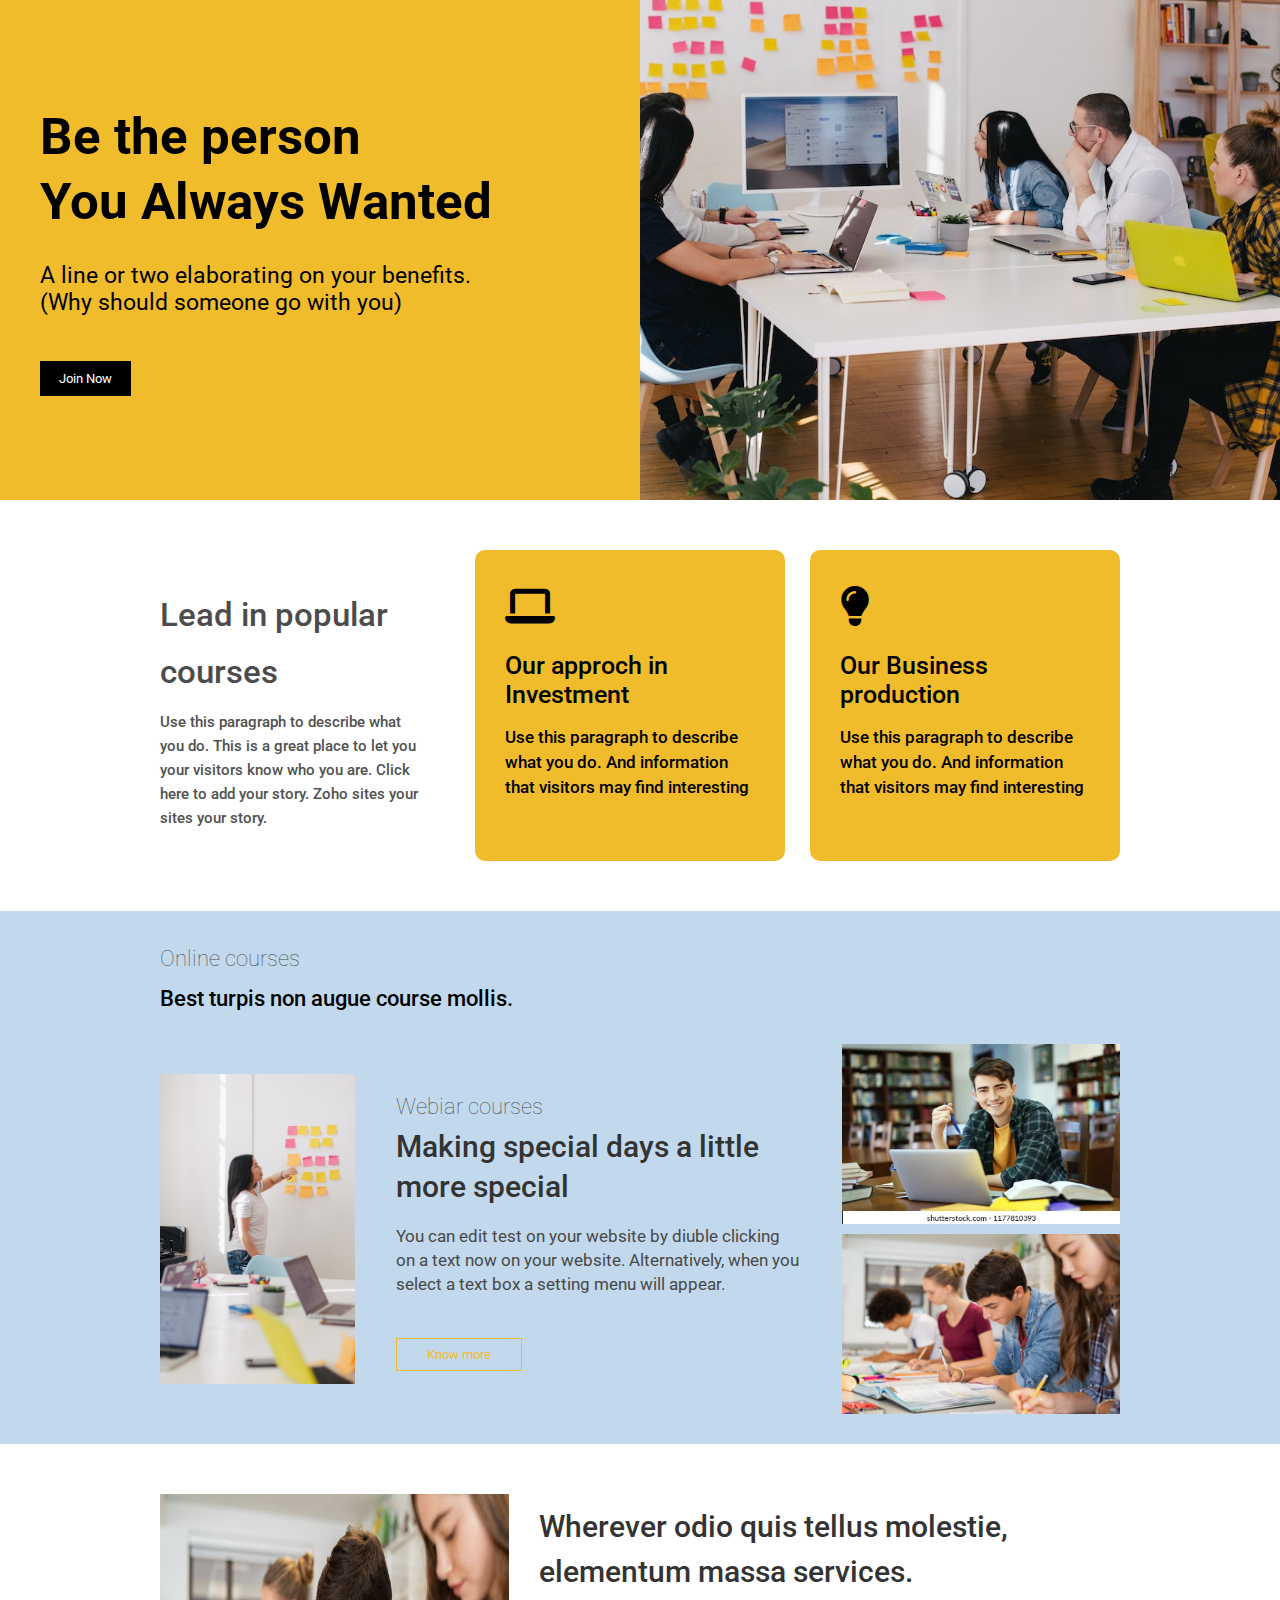
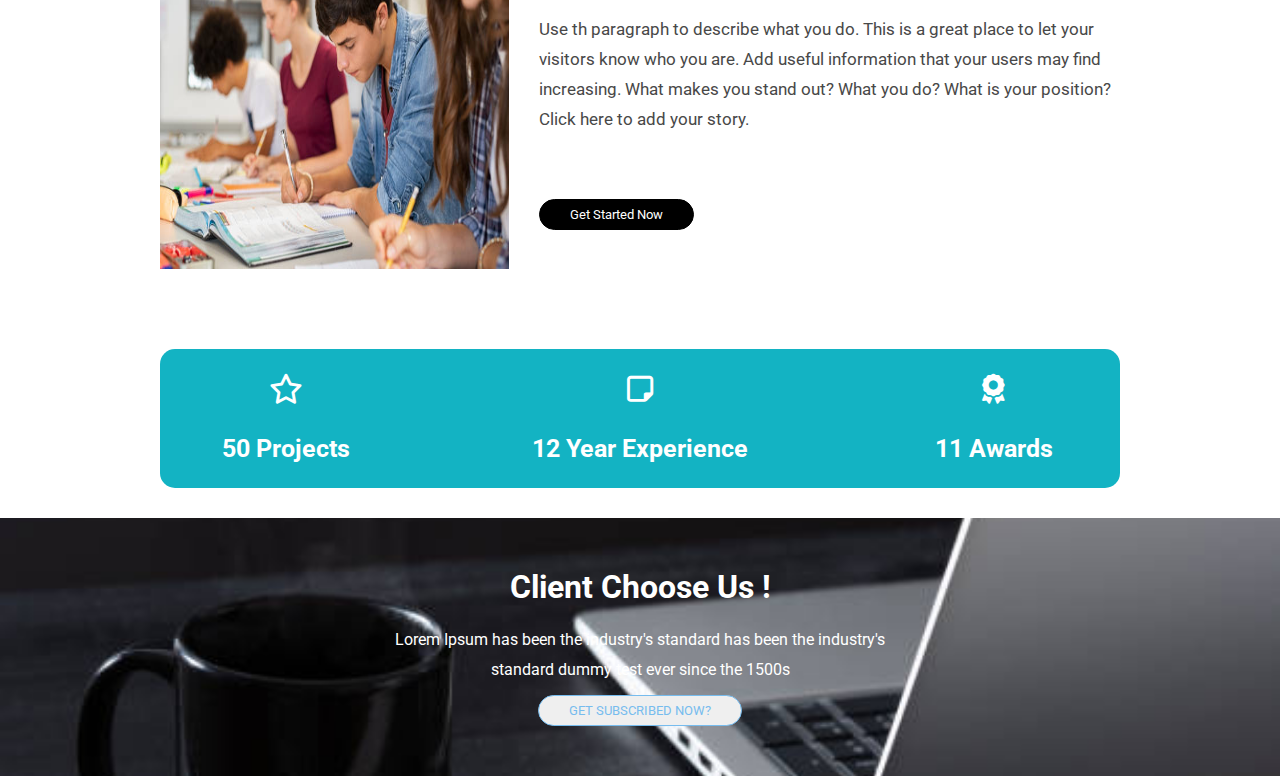
<file: index.html>
<!DOCTYPE html>
<html lang="en">
<head>
    <meta charset="UTF-8">
    <meta name="viewport" content="width=device-width, initial-scale=1.0">
    <link rel="preconnect" href="https://fonts.googleapis.com">
<link rel="preconnect" href="https://fonts.gstatic.com" crossorigin>
<link href="https://fonts.googleapis.com/css2?family=Poppins:ital,wght@0,200;0,300;0,400;0,500;0,700;1,100&family=Roboto:wght@100;400;500&display=swap" rel="stylesheet">
    <link
      rel="stylesheet"
      href="https://cdnjs.cloudflare.com/ajax/libs/font-awesome/6.4.0/css/all.min.css"
    />
    <title>Template1</title>
    <link rel="stylesheet" href="./template1.css">
</head>
<body>
      <div class="top-container">
                <div class="description1 container">
                    <h1>Be the person <br> You Always Wanted</h1>
                    <p>A line or two elaborating on your benefits. (Why should someone go with you)</p>
                    <button class="box-1-btn">Join Now</button>
                </div>

                <div class="box-1">
                    <div class="box-1-left">
                    
                    </div>
                        
                    <div class="box-1-right">
                        <img class="box-1-right-img"  src="./image/study12.jpeg" alt="">
                    </div>
                </div>
            
        </div>


            <div class="container">
                <div class="container3">
                    <div class="box-2">
                
                        <div class="box2-sub1" >
                            <h2 >Lead in popular <br> courses</h2>
                            <p >Use this paragraph to describe what you do. This is a great place to let you your visitors know who you are. Click here to add your story. Zoho sites your sites your story.</p>
                        </div>
            
                        <div class="box2-sub2">
                            <i class="fa-solid fa-laptop icon2"></i>
                            
                            <h3>Our approch in <br>Investment</h3>
                            <p >Use this paragraph to describe what you do. And information that visitors may find interesting</p>
                        </div>
            
                        <div class="box2-sub3">
                            <i class="fa-solid fa-lightbulb icon2" ></i>
                            <h3>Our Business <br>production</h3>
                            <p >Use this paragraph to describe what you do. And information that visitors may find interesting</p>
                        </div>
                    </div>
                </div>
            </div>

        <div class="box3" >
            <div class="container" >
                <div class="container3">
                    <div class=" box-3" >
                        <div class="box-3-sub1">
                            <h4 style="color: rgb(75, 75, 75);
                            font-weight: 100;">Online courses</h4>
                            <h4>Best turpis non augue course mollis.</h4>
                        </div>
                        <div class="box-3-sub2">
                            <div class="box-3-sub2-sub1">
                                <div class="box-3-sub2-sub1-sub1">
                                    <img class="box-3-sub2-sub1-sub1-img"  src="./image/study13.jpeg" alt="">
                                </div>
                                <div class="box-3-sub2-sub1-sub2">
                                    <h4 style="color: rgb(75, 75, 75);
                            font-weight: 100;">Webiar courses</h4>
                                    <h2>Making special days a little more special</h2>
                                    <p>You can edit test on your website by diuble clicking on a text now on your website.
                                        Alternatively, when you select a text box  a setting menu will appear. </p>
                                        <button class="box-3-btn">Know more</button>
                                </div>
                            </div>
            
                            
                            <div class="box-3-sub2-sub2">
                                <div class="box-3-sub2-sub">
                                    <img class="box-3-sub2-sub2-img" src="./image/study1.webp" alt="">
                                </div>
                                <div class="box-3-sub2-sub">
                                    <img class="box-3-sub2-sub2-img" src="./image/study2.jpg" alt="">
                                </div>
                            </div>
                            
                        </div>
                    </div>
                </div>
            </div>
        </div>


        <div class="container">
            <div class="container3">
                <div class="box-4">
                    <div class="box-4-sub1">
                        <img class="box-4-sub1-img" src="./image/study2.jpg" alt="">
                    </div>
                    <div class="box-4-sub2">
                        <h2>Wherever odio quis tellus molestie, elementum massa services.</h2>
                        <p>Use th paragraph to describe what you do. This is a great place to let your 
                            visitors know who you are. Add useful information that your users may find increasing.
                            What makes you stand out? What you do? What is your position? Click here to add your story.
                        </p>
                            <button class="box-4-btn">Get Started Now</button>
                    </div>
                </div>
            </div>
        </div>


        <div class="container">
            <div class="container3">
                <div class="box-4-sub3">
                    <div class="box-4-sub3-sub1">
                        <div><i class="fa-regular fa-star icon5" ></i></div>
                        <div>
                            <p>50 Projects</p>
                        </div>
                    </div>
                    <div class="box-4-sub3-sub2">
                        <div><i class="fa-regular fa-note-sticky icon5" ></i></div>
                        <div>
                            <p>12 Year Experience</p>
                        </div>
                    </div>
                    <div class="box-4-sub3-sub3">
                        <div><i class="fa-solid fa-award icon5" ></i></div>
                        <div>
                            <p>11 Awards</p>
                        </div>
                    </div>
                </div>
            </div>
        </div>

       

        <div class="box-5">   
            <!-- <img src="./image/study14.jpeg" alt="">         -->
            <div class="container" >
                <div class="container3">
                    <div class="text">
                        <h1>Client Choose Us !</h1>
                        <br>
                        <p >Lorem Ipsum has been the industry's standard has been the industry's standard dummy test ever since the 1500s</p>
                    
                        <div class="box-5-sub2-sub1">
                            <button class="box-5-sub2-btn">GET SUBSCRIBED NOW?</button>
                        </div>
                    </div> 
                </div>   
            </div>
        </div>
</body>
</html>
</file>
<file: template1.css>
*{
      /* font-family: 'Poppins', sans-serif; */
      font-family: 'Roboto', sans-serif;
     margin: 0;
     padding: 0;

    }

    .container{
      width: 1200px;
      padding-left: 10px;
      padding-right: 10px;
      /* background-color: aqua; */
      margin: auto;
    }

    .top-container{
      position: relative;
    }

    .description1{
      position: absolute;
      top: 50%;
      left: 50%;
      transform: translate(-50%, -50%);
    }


    .description1 h1 {
      width: 50%;
      line-height: 65px;
      font-size: 51px;
    }
   
     .description1 p{
      padding-top: 28px;
      font-size: 23px;
      width: 36%;
      padding-bottom: 15px;
     }
    


      .box-1{
         width: 100%;
         display: flex;
         background-color: #f0bc2c;
         height: 500px;
      }


      .box-1-left{
         flex: 1;
      }


      .box-1-right{
         flex: 1;
      }

      .box-1-right-img{
         width: 100%;
         height: 100%;
         object-fit: cover;
         object-position: center;
      }

      .box-1-btn{
         margin-top: 10px;
         border: 2px solid black;
         background-color: black;
         color: white;
         padding: 5px;
         padding-left: 17px;
         padding-right: 17px;
         padding-top: 8px;
         padding-bottom: 8px;
         margin-top: 30px;
      }



       .box-2{
         display: flex;
         justify-content: space-between;
         margin: auto;
         width: 100%;
         padding: 50px 0;
         }

         .icon2{
          font-size: 40px;
         }

         .box-2 p{
          font-size: 17px;
          margin-top: 16px;
          padding-bottom: 0px;
          line-height: 25px;
          font-weight: 500;
         }

         .box-2 h3{
          font-weight: 500;
          line-height: 32unsetpx;
          margin-top: 25px;
          font-size: 25px;
        }
         

         
         
         .box2-sub1 h2{
          font-weight: 500;
          line-height: 57px;
          font-size: 33px;
          color: rgb(76, 76, 76);
         }
         
         
         .box2-sub1 p{
          font-size: 15px;
          margin-top: 10px;
          line-height: 24px;
          color: rgb(81, 81, 81);
      }

         
         
         .box2-sub1{  
           width: 27%;
           text-align: left;
           height: 275px;
            border-radius: 6px;
            padding-top: 36px;
            padding-right: 30px;
         }

         

         .box2-sub2{
            width: 26%;
            background-color: #f0bc2c;
            height: 275px;
            border-radius: 10px;
            padding-top: 36px;
            padding-right: 30px;
            padding-left: 30px;
         }

         .box2-sub3{
            width: 26%;
            background-color: #f0bc2c;
            height: 275px;
            border-radius: 10px;
            padding-top: 36px;
            padding-right: 30px;
            padding-left: 30px;
         }

      
      
         
       .subbox{
        border: 1px solid black;
        border-radius: 8px;
       }

       .container3{
        display: flex;
        justify-content: center;
        width: 80%;
        margin: auto;
       }

       .box3{
        background-color: rgb(194, 217, 237);
        /* height: 500px; */
        padding-top: 15px;
        display: flex;
        flex-wrap: wrap;
        gap: 1rem;
        padding-bottom: 25px;
       }
       
       .box-3{
             display: flex;
             justify-content: center;
             flex-direction: column;
            }
       
       
       .box-3 p{
        width: 94%;
        font-size: 17px;
        padding-top: 17px;
        padding-bottom: 42px;
        line-height: 24px;
        color: rgb(72, 72, 72);
       }

       .box-3 h2{
        font-weight: 500;
        line-height: 40px;
        font-size: 30px;
        color: rgb(51, 51, 51);
       }

       .box-3 h4{
         font-weight: 500;
         line-height: 40px;
         font-size: 22px;
       }

     

       .box-3-sub1{
         justify-content: center;
         padding-top: 13px;
         margin-bottom: 20px;
       }

        .box-3-btn{
         border: 1px solid #f0bc2c;
         color: #f0bc2c;
         padding-left: 30px;
         padding-right: 30px;
         padding-top: 8px;
         padding-bottom: 8px;
         background-color: rgb(194, 217, 237);
       } 

       .box-3-sub2{
        display: flex;
        flex-direction: row;
       }

       .box-3-sub2-sub1{
        display: flex;
        align-items: center;
       }

       .box-3-sub2-sub1-sub1{
        width: 75%;
        border-radius: 2px;
        height: 310px;
       }

       .box-3-sub2-sub1-sub1-img{
          width: 100%;
          height: 100%;
          border-radius: 1px;
          object-fit: cover;
            object-position: center;
       }

       .box-3-sub2-sub1-sub2{
        text-align: left;
        padding-left: 41px;
        padding-right: 16px;
         
       }

       .box-3-sub2-sub2{
        width: 70%;
       }

       .box-3-sub2-sub{
        height: 180px;
        padding-top: 5px;
        padding-right: 0px;
        padding-bottom: 5px;
       }

       .box-3-sub2-sub2-img{
         margin-bottom: 5px;
         width: 100%;
         height: 100%;
       } 

       .box-4{
            /* height: 350px; */
            display: flex;
            justify-content: center;
            margin: auto;
            width: 100%;
            padding: 50px 0;
       }

       .box-4 p{
        font-size: 17px;
        padding-top: 20px;
        padding-bottom: 10px;
        line-height: 30px;
        color: rgb(72, 72, 72);
    }

       .box-4 h2{
        font-weight: 500;
        line-height: 45px;
        font-size: 30px;
        color: rgb(51, 51, 51);
       }



       .box-4-sub1{
        height: 375px;
        width: 45%;
        object-fit: cover;
       }

       
       .box-4-sub2{
          text-align: left;
          padding-left: 30px;
          width: 75%;
          padding-top: 10px;
         }
         
         .box-4-sub1-img{
            width: 100%;
            height: 100%;
         }

       .box-4-btn{
         margin-top: 55px;
          background-color: black;
          border: 1px solid black;
          border-radius: 20px;
          color: white;
          padding-top: 7px;
          padding-bottom: 7px;
          padding-left: 30px;
          padding-right: 30px;
       }

       .container4{
         display: flex;
         justify-content: center;
         
       }

       .box-4-sub3{
         display: flex;
         justify-content: center;
         width: 100%;
         /* height: 100px; */
         background-color: rgb(19 179 195);
         border-radius: 15px;
         margin-bottom: 30px;
         margin-top: 30px;
         /* padding-bottom: 45px; */
       }



       

       .box-4-sub3-sub1{
          flex: 1;
          padding: 25px;
          text-align: center;
          color: white;
       }

       .box-4-sub3-sub2{
          flex: 2;
          text-align: center;
          padding: 25px;
          color: white;
       }

       .box-4-sub3-sub3{
          flex: 1;
          padding: 25px;
          text-align: center;
          color: white;
       }

       .box-4-sub3 p{
         font-size: 25px;
         font-weight: 700;
         padding-top: 30px;
     }
       


       .box-5{
         /* height: 300px; */
         display: flex;
         flex-direction: row;
         background-image: url(./image/study17.jpg);
         background-repeat:no-repeat;
         background-size:cover;
         background-position: center center;
         /* opacity: 0.7; */
         padding-top: 50px;
        padding-bottom: 50px;

       }
       .text{
         display: flex;
         flex-direction: column;
         justify-content: center;
         text-align: center;
         color: white;
         width: 52%;
       }

       .text p{
         line-height: 30px;
       }



      .box-5-sub2-btn{
         margin-top: 10px;
         border-radius: 16px;
         padding-left: 30px;
         padding-right: 30px;
         padding-top: 7px;
         padding-bottom: 7px;
         color: rgb(119, 188, 238);
         border: 1px solid rgb(119, 188, 238);
      }

      .icon5{
        font-size: 30px;
      }

      @media screen and  (max-width:1258px){
        .container{
          width: 80%;
          padding-left: 10px;
          padding-right: 10px;
          /* background-color: aqua; */
          margin: auto;
        }

        .container3{
          display: flex;
          justify-content: center;
          width: 80%;
          margin: auto;
        }

        .icon2{
          font-size: 30px;
         }

        .box2-sub1{  
          width: 27%;
          text-align: left;
          height: 215px;
           border-radius: 6px;
           padding-top: 20px;
           padding-right: 25px;
        }

        .box2-sub2{
           width: 24%;
           background-color: #f0bc2c;
           height: 215px;
           border-radius: 10px;
           padding-top: 20px;
           padding-right: 30px;
           padding-left: 25px;
        }

        .box2-sub3{
           width: 24%;
           background-color: #f0bc2c;
           height: 215px;
           border-radius: 10px;
           padding-top: 20px;
           padding-right: 30px;
           padding-left: 25px;
        }

        .box-2 p{
          font-size: 11px;
          margin-top: 16px;
          padding-bottom: 0px;
          line-height: 15px;
          font-weight: 500;
         }

         .box-2 h3{
          font-weight: 500;
          line-height: 32px;
          margin-top: 20px;
          font-size: 21px;
        }
         

         .box2-sub1 h2{
          font-weight: 500;
          line-height: 33px;
          font-size: 22px;
          color: rgb(76, 76, 76);
         }
         
         
         .box2-sub1 p{
          font-size: 11px;
          margin-top: 10px;
          line-height: 17px;
          color: rgb(81, 81, 81);
        }

        .box-3{
          display: flex;
          justify-content: center;
          flex-direction: column;
         }


          .box-3-sub2-sub1-sub1 {
            width: 75%;
            border-radius: 2px;
            height: 280px;
          }

          .box-3 p {
            width: 90%;
            font-size: 13px;
            padding-top: 10px;
            padding-bottom: 21px;
            line-height: 20px;
            color: rgb(72, 72, 72);
        }

         .box-4 p {
          font-size: 13px;
          padding-top: 20px;
          padding-bottom: 10px;
          line-height: 20px;
          color: rgb(72, 72, 72);
      }

        .box-4 h2 {
          font-weight: 500;
          line-height: 35px;
          font-size: 22px;
          color: rgb(51, 51, 51);
      }

          .box-4-sub1 {
            height: 305px;
        }

        .box-4-sub3-sub1 {
          flex: 1;
          padding-left: 25px;
          text-align: center;
          color: white;
          padding-right: 25px;
          padding-top: 20px;
          padding-bottom: 15px;
      }
        .box-4-sub3-sub2 {
          flex: 1;
          padding-left: 25px;
          text-align: center;
          color: white;
          padding-right: 25px;
          padding-top: 20px;
          padding-bottom: 15px;
        }
        .box-4-sub3-sub3 {
          flex: 1;
          padding-left: 25px;
          text-align: center;
          color: white;
          padding-right: 25px;
          padding-top: 20px;
          padding-bottom: 15px;
        }

        .box-4-sub3 p {
          font-size: 17px;
          font-weight: 700;
          padding-top: 20px;
        }


        .box-5 {
          padding-top: 30px;
          padding-bottom: 30px;
        }

      .text p {
        line-height: 25px;
        font-size: 13px;
      }

      .text h1{
        font-size: 25px;
      }
       
      
      }

      @media screen and (max-width:992px) {
            .description1 h1 {
              width: 203px;
              line-height: 30px;
              font-size: 23px;
          }



          .description1 p {
              padding-top: 10px;
              font-size: 11px;
              width: 202px;
          }

          .box-1 {
            height: 335px;
          }

          .box-1-btn {    
              padding-left: 10px;
              padding-right: 10px;
              padding-top: 5px;
              padding-bottom: 5px;
              margin-top: 7px;
              font-size: 11px;
          }

          .icon2 {
                font-size: 25px;
            }

          .box2-sub1 p {
            font-size: 8px;
            margin-top: 10px;
            line-height: 10px;
            color: rgb(81, 81, 81);
          }

          .box2-sub1 h2 {
            font-weight: 500;
            line-height: 25px;
            font-size: 17px;
            color: rgb(76, 76, 76);
        }

          .box-2 h3 {
            font-weight: 500;
            line-height: 25px;
            margin-top: 7px;
            font-size: 15px;
        }
        
          .box-2 p {
            font-size: 11px;
            margin-top: 6px;
            padding-bottom: 15px;
            line-height: 15px;
            
        }

          .box2-sub1 {
            width: 30%;
            /* background-color: #f0bc2c; */
            height: 100%;
            border-radius: 10px;
            padding-top: 10px;
            padding-right: 5px;
        }

          .box2-sub2 {
            width: 27%;
            background-color: #f0bc2c;
            height: 100%;
            border-radius: 10px;
            padding-top: 10px;
            padding-right: 5px;
            padding-left: 15px;
            margin-left: 5px;
            margin-right: 5px;
        }

          .box2-sub3 {
            width: 27%;
            background-color: #f0bc2c;
            height: 100%;
            border-radius: 10px;
            padding-top: 10px;
            padding-right: 5px;
            padding-left: 15px;
        }


          .box3 {
            background-color: rgb(194, 217, 237);
            /* height: 295px; */
            padding-top: 10px;
            display: flex;
            flex-wrap: wrap;
            gap: 1rem;
            padding-bottom: 20px;
        }

          .box-3 h4 {
            line-height: 25px;
            font-size: 17px;
        }

          .box-3 h2 {
            line-height: 27px;
            font-size: 18px;
        }

          .box-3 p {
            width: 100%;
            font-size: 11px;
            padding-top: 10px;
            padding-bottom: 10px;
            line-height: 17px;
        }

        
        .box-3-btn {
          padding-left: 8px;
          padding-right: 8px;
          padding-top: 4px;
          padding-bottom: 4px;
          background-color: rgb(194, 217, 237);
          font-size: 10px;
        }
        
        .box-3-sub2-sub1-sub1 {
          
            width: 75%;
            border-radius: 2px;
            height: 160px;
        }
        
        .box-3-sub2-sub1-sub2 {
          text-align: left;
          padding-left: 10px;
          padding-right: 10px;
        }
        
            .box-3-sub2-sub2 {
              width: 75%;
          }

          .box-3-sub2-sub {
            height: 50%;
            padding-top: 2px;
            padding-right: 0px;
            padding-bottom: 2px;
        }
          .box-4 h2 {
            font-weight: 500;
            line-height: 27px;
            font-size: 16px;
            color: rgb(51, 51, 51);
        }

        .box-4{
          padding: 25px;
        }

          .box-4 p {
            font-size: 11px;
            padding-top: 10px;
            padding-bottom: 10px;
            line-height: 15px;
            color: rgb(72, 72, 72);
        }


          .box-4-sub1 {
            height: 188px;
            width: 50%;
            object-fit: cover;
        }

          .box-4-btn {
            margin-top: 0px;
            border-radius: 13px;
            color: white;
            padding-top: 5px;
            padding-bottom: 5px;
            padding-left: 14px;
            padding-right: 14px;
            font-size: 9px;
        }

        .icon5{
          font-size: 20px;
        }


          .box-4-sub3 p {
            font-size: 11px;
            font-weight: 700;
            padding-top: 15px;
        }


          .box-4-sub3 {
            margin-top: 0px;
            border-radius: 10px;
            /* padding-bottom: 45px; */
        }

        .box-4-sub2{
          padding-left: 15px;
        }

        .box-4-sub3-sub1 {
          padding-top: 15px;
          padding-bottom: 10px;
          padding-left: 0px;
            padding-right: 0px;
      }


          .box-4-sub3-sub2 {
            padding-top: 15px;
            padding-bottom: 10px;
            padding-left: 0px;
            padding-right: 0px;
        }


        .box-4-sub3-sub3 {
          padding-top: 15px;
          padding-bottom: 10px;
          padding-left: 0px;
            padding-right: 0px;
      }

      .text p {
        line-height: 10px;
        font-size: 6px;
        padding-top: 10px;
      }

        .box-5-sub2-btn {
          margin-top: 5px;
          border-radius: 16px;
          padding-left: 15px;
          padding-right: 15px;
          padding-top: 6px;
          padding-bottom: 6px;
          color: rgb(119, 188, 238);
          border: 1px solid rgb(119, 188, 238);
          font-size: 7px;
      }

        .text h1 {
          font-size: 15px;
      }

    }


   
    /* @media screen and (max-width: 395px) {
        .description1 h1 {
          width: 130px;
          line-height: 15px;
          font-size: 11px;
      }

        .description1 p {
          padding-top: 6px;
          font-size: 5px;
          width: 94px;
          padding-bottom: 10px;
      }

        .box-1 {
          height: 150px;
      }

        .box-1-btn {
          padding-left: 3px;
          padding-right: 3px;
          padding-top: 1px;
          padding-bottom: 1px;
          margin-top: 0px;
          font-size: 8px;
      }
      


      .box-2{
        padding: 25px 0;
        flex-wrap: wrap;
        gap: 7rem;
      }

        .box2-sub1 h2 {
         
          line-height: 10px;
          font-size: 7px;
          padding-top: 7px;
         
      }


        .box-2 p {
          font-size: 4px;
          margin-top: 5px;
          padding-bottom: 0px;
          line-height: 5px;
          font-weight: 500;
      }

      .icon2 {
        font-size: 10px;
      }

        .box-2 h3 {
          font-weight: 500;
          line-height: 9px;
          margin-top: 2px;
          font-size: 7px;
      }

          .box2-sub1 {
            width: 28%;
           
            height: 68px;
            border-radius: 6px;
            padding-top: 3px;
            padding-right: 2px;
            padding-left: 5px;
        }
          .box2-sub2 {
            width: 28%;
            background-color: #f0bc2c;
            height: 68px;
            border-radius: 6px;
            padding-top: 3px;
            padding-right: 2px;
            padding-left: 5px;
        }
          .box2-sub3 {
            width: 28%;
            background-color: #f0bc2c;
            height: 68px;
            border-radius: 6px;
            padding-top: 3px;
            padding-right: 2px;
            padding-left: 5px;
            }



            .box3 {
                 
                  padding-top: 5px;
                  padding-bottom: 10px;
              }


            .box-3 h2 {
              line-height: 10px;
              font-size: 6px;
          }

            .box-3 p {
              font-size: 4px;
              padding-top: 5px;
              padding-bottom: 5px;
              line-height: 5px;
          }

            .box-3-btn {
              padding-top: 2px;
              padding-bottom: 2px;
              font-size: 3px;
          }


            .box-3-sub2-sub2 {
              width: 80%;
          }

            .box-3-sub2-sub {
              height: 70px;
          }

            .box-3 h4 {
              line-height: 10px;
              font-size: 7px;
          }


            .box-3-sub1 {
             
              padding-top: 10px;
              margin-bottom: 5px;
          }
        

            .box-3-sub2-sub1-sub1 {
              width: 110%;
              border-radius: 2px;
              height: 95px;
          }


          .box-4{
            padding: 15px 0;
          }

            .box-4 h2 {
              line-height: 10px;
              font-size: 5px;
          }

            .box-4 p {
              font-size: 4px;
              padding-top: 10px;
              padding-bottom: 10px;
              line-height: 7px;
          }

            .box-4-btn {
              margin-top: 0px;
              background-color: black;
              border: 1px solid black;
              border-radius: 15px;
              color: white;
              padding-top: 4px;
              padding-bottom: 4px;
              padding-left: 15px;
              padding-right: 15px;
              font-size: 4px;
          }

            .box-4-sub1 {
              height: 105px;
          }


            .box-4-sub2 {
              text-align: left;
              padding-left: 10px;
              width: 75%;
              padding-top: 10px;
          }

            .icon5 {
              font-size: 10px;
          }

            .box-4-sub3 p {
              font-size: 5px;
              font-weight: 700;
              padding-top: 5px;
          }

          .box-4-sub3{
            margin-bottom: 10px;
            border-radius: 7px;
          }

            .box-4-sub3-sub1 {
              flex: 1;
              padding-left: 0px;
              text-align: center;
              color: white;
              padding-right: 0px;
              padding-top: 5px;
              padding-bottom: 8px;
          }

          .box-4-sub3-sub2 {
            flex: 1;
            padding-left: 0px;
            text-align: center;
            color: white;
            padding-right: 0px;
            padding-top: 5px;
            padding-bottom: 8px;
        }

        .box-4-sub3-sub3 {
          flex: 1;
          padding-left: 0px;
          text-align: center;
          color: white;
          padding-right: 0px;
          padding-top: 5px;
          padding-bottom: 8px;
      }

          .box-5-sub2-btn {
            margin-top: 0px;
            border-radius: 16px;
            padding-left: 15px;
            padding-right: 15px;
            padding-top: 5px;
            padding-bottom: 4px;
            font-size: 3px;
        }

        .text h1 {
            font-size: 11px;
        }

        .text p {
              line-height: 9px;
              font-size: 4px;
              padding-top: 10px;
          }

         
    }  */

     
    

    @media screen and (max-width: 768px) {
      .box-2 {
          flex-direction: column;
          align-items: center;
          padding: 20px 0;
      }

      .container3{
        display: flex;
        justify-content: center;
        width: 100%;
        margin: auto;
       }

       .description1 {
        top: 75%;
        position: absolute;
        }

        .box-1 {
            height: 500px;
            flex-direction: column-reverse;
        }

        .box-1-left {
            flex: 1;
            position: relative;
        }

                .box-1-right-img {
                height: 100%;
                object-fit: cover;
                object-position: center;
            }

        .box-1-right {
              flex: 1;
              height: 50%;
          }

        .description1 h1 {
            width: 85%;
            line-height: 35px;
            font-size: 28px;
        }

        .description1 p {
          padding-top: 10px;
          font-size: 19px;
          width: 100%;
          line-height: 24px;
      }

        .box-1-btn {
          font-size: 15px;
      }

      .box2-sub1 {
          width: 100%;
          height: 40%;
          border-radius: 10px;
          padding: 0px;
          margin: 10px;
              padding: 20px;
      }

      .box2-sub1 h2 {
          font-weight: 500;
          line-height: 35px;
          font-size: 25px;
          color: rgb(76, 76, 76);
      }


      .box2-sub2 {
          width: 90%;
          background-color: #f0bc2c;
          height: 30%;
          border-radius: 10px;
          padding: 0px;
          margin: 10px;
            padding: 20px;
      }
      .box2-sub3 {
          width: 90%;
          background-color: #f0bc2c;
          height: 30%;
          border-radius: 10px;
          padding: 0px;
          margin: 10px;
            padding: 20px;
      }

            .icon2 {
          font-size: 25px;
      }

      .box-2 h3 {
              line-height: 30px;
              margin-top: 7px;
              font-size: 25px;
      }

          .box-2 p {
          font-size: 18px;
          margin-top: 15px;
          padding-bottom: 0px;
          line-height: 25px;
          font-weight: 500;
      }



      .box-3-sub2 {
          display: flex;
          flex-direction: column-reverse;
          justify-content: center;
          align-items: center;
      }


    
       .box-3-sub2-sub1 {
          flex-direction: row-reverse;
      }

      .box-3-sub2-sub1-sub1 {
          width: 145%;
          border-radius: 2px;
          height: 180px;
      }

      .box-3-sub2-sub1-sub2 {
          text-align: left;
          padding-left: 0px;
          padding-right: 0px;
      }

      .box-3 h2 {
          line-height: 32px;
          font-size: 22px;
          color: rgb(51, 51, 51);
      }

      .box-3 h4 {
          font-weight: 500;
          line-height: 30px;
          font-size: 20px;
      }

      .box-3 p {
          font-size: 18px;
          padding-top: 20px;
          padding-bottom: 10px;
          line-height: 25px;
          color: rgb(72, 72, 72);
      }

      .box-3-btn {
        padding-left: 10px;
        padding-right: 10px;
        padding-top: 4px;
        padding-bottom: 4px;
        font-size: 16px;
        margin-top: 0px;
      }

      .box-3-sub2-sub2 {
          width: 100%;
          display: flex;
          flex-direction: row;
          justify-content: space-between;
      }

      .box-3-sub2-sub2-img {
          margin-bottom: 5px;
          width: 100%;
          height: 100%;
          border-radius: 10px;
      }

      .box-3-sub2-sub {
          height: 185px;
          padding-top: 10px;
          padding-right: 0px;
          padding-bottom: 30px;
      }

      .box-4{
        flex-direction: column-reverse;
        padding-top: 10px;
        padding-bottom: 20px;
        padding-left: 0px;
      }

      .box-4-sub1 {
          object-fit: cover;
          transform: translateX(30%);
      }

      .box-4-sub2 {
          text-align: left;
          padding-left: 0px;
          width: 100%;
          padding-bottom: 20px;
      }


      .box-4 h2 {
          font-weight: 500;
          line-height: 35px;
          font-size: 22px;
          color: rgb(51, 51, 51);
      }

      .box-4 p {
          font-size: 18px;
          padding-top: 20px;
          padding-bottom: 10px;
          line-height: 25px;
          color: rgb(72, 72, 72);
      }


      .box-4-btn {
        margin-top: 15px;
        border-radius: 25px;
        color: white;
        padding-top: 6px;
        padding-bottom: 6px;
        padding-left: 15px;
        padding-right: 15px;
        font-size: 10px;
        transform: translate(44%);
      }


      .box-4-sub3 p {
          font-size: 15px;
          font-weight: 700;
          padding-top: 15px;
      }

      .box-4-sub3 {
        margin-bottom: 15px;
      }

      .icon5 {
          font-size: 20px;
      }
      .text{
        width: 85%;
      }

      .text h1 {
            font-size: 22px;
        }

      .text p {
          line-height: 30px;
          font-size: 14px;
          padding-top: 10px;
      }

      .box-5-sub2-btn {
        font-size: 7px;
        padding-left: 10px;
        padding-right: 10px;
    }


    }


     /* @media screen and (max-width:550px) {
          .description1 h1 {
            width: 208px;
            line-height: 26px;
            font-size: 17px;
        }

          .description1 p {
            padding-top: 10px;
            font-size: 8px;
            width: 149px;
        }

            .box-1 {
              height: 250px;
          }

          .box-1-btn {
            padding-left: 10px;
            padding-right: 10px;
            padding-top: 5px;
            padding-bottom: 5px;
            margin-top: 5px;
        }

          .box2-sub1 h2 {
            font-weight: 500;
            line-height: 11px;
            font-size: 8px;
            color: rgb(76, 76, 76);
        }

        .icon2 {
          font-size: 15px;
      }

          .box-2 h3 {
            font-weight: 500;
            line-height: 10px;
            margin-top: 7px;
            font-size: 9px;
        }

          .box-2 p {
            font-size: 5px;
            margin-top: 6px;
            padding-bottom: 0px;
            line-height: 8px;
            font-weight: 500;
        }


        .box2-sub1 {
          width: 27%;
          height: 100px;
          border-radius: 10px;
          padding-top: 10px;
          padding-right: 5px;
      }


      .box2-sub2 {
            width: 27%;
            background-color: #f0bc2c;
            height: 100px;
            border-radius: 10px;
            padding-top: 10px;
            padding-right: 5px;
            padding-left: 15px;
        }


        .box2-sub3 {
          width: 27%;
          background-color: #f0bc2c;
          height: 100px;
          border-radius: 10px;
          padding-top: 10px;
          padding-right: 5px;
          padding-left: 15px;
      }
    
        .box-3 h2 {
          line-height: 14px;
          font-size: 8px;
      }
       

          .box-3 p {
            font-size: 5px;
            padding-top: 5px;
            padding-bottom: 10px;
            line-height: 8px;
        }

        .box-3-sub1 {
            padding-top: 0px;
            margin-bottom: 15px;
        }


        .box-3-sub2-sub {
          height: 85px;
         
      }

        .box-3-btn {
          padding-left: 6px;
          padding-right: 6px;
          padding-top: 2px;
          padding-bottom: 2px;
          font-size: 8px;
      }

          .box-3-sub2-sub1-sub1 {
            width: 150%;
            border-radius: 2px;
            height: 136px;
        }

            .box-3 h4 {
              font-weight: 500;
              line-height: 15px;
              font-size: 10px;
          }


          .box-4 h2 {
            font-weight: 500;
            line-height: 14px;
            font-size: 8px;
            
        }

        .box-4 p {
          font-size: 6px;
          padding-top: 20px;
          padding-bottom: 10px;
          line-height: 9px;
        }

          .box-4-sub1 {
            height: 160px;
        }


        .box-4-btn {
          margin-top: 0px;
          background-color: black;
          border: 1px solid black;
          border-radius: 12px;
          color: white;
          padding-top: 5px;
          padding-bottom: 5px;
          padding-left: 10px;
          padding-right: 10px;
          font-size: 7px;
      }

      .box-4-sub3 p{
        font-size: 9px;
      }

      
    } */


    
    @media screen and (max-width: 425px) {
      .description1 {
          top: 70%;
          position: absolute;
        }

        .box-1 {
            height: 390px;
            flex-direction: column-reverse;
        }

        .box-1-left {
            flex: 1;
            position: relative;
        }

                .box-1-right-img {
            height: 77%;
            object-fit: cover;
            object-position: center;
        }

        .description1 h1 {
            width: 250px;
            line-height: 35px;
            font-size: 28px;
        }

        .description1 p {
          padding-top: 10px;
          font-size: 17px;
          width: 250px;
          line-height: 24px;
      }

        .box-1-btn {
          font-size: 15px;
      }

        .box-2 p {
            font-size: 15px;
            margin-top: 15px;
            padding-bottom: 0px;
            line-height: 25px;
            font-weight: 500;
        }

        .box2-sub1 h2 {
            line-height: 35px;
            font-size: 28px;
        }

        .box2-sub1 {
            height: 210px;
            border-radius: 10px;
            padding: 0px;
            margin: 0px;
            padding: 0px;
        }

        /* .box2-sub2,   .box2-sub3{
          height: 215px;
        } */

        .box-2 h3 {
            font-weight: 500;
            line-height: 30px;
            margin-top: 10px;
            font-size: 20px;
        }

        .box-3 h4 {
            line-height: 30px;
            font-size: 20px;
        }

        .box-3 h2 {
          line-height: 35px;
          font-size: 22px;
      }

        .box-3 p {
            font-size: 15px;
            line-height: 25px;
            
        }


        .box-3-sub2-sub1-sub1 {
            width: 145%;
            border-radius: 2px;
            height: 200px;
        }

        .box-3-btn {
              padding-left: 10px;
              padding-right: 10px;
              padding-top: 5px;
              padding-bottom: 5px;
              font-size: 15px;
              margin-top: -1px;
          }

          .box-4 {
              padding: 0px;
          }

          .box-4 p {
            font-size: 15px;
            line-height: 25px;
            padding-top: 10px;
        }

        .box-4 h2 {
            line-height: 30px;
            font-size: 22px;
        }
        .box-4-sub2 {
              padding-bottom: 0px;
          }


        .icon2{
          font-size: 25px;
        }
          
        .box-4-sub1 {
            object-fit: cover;
            transform: translateX(50%);
            margin-top: 15px;
            padding-bottom: 10px;
        }

        .box-3-sub2-sub2-img {
         
          border-radius: 0px;
      }
        
        
          .box-4-btn {
              margin-top: 0px;
              border-radius: 15px;
              color: white;
              padding-top: 8px;
              padding-bottom: 8px;
              padding-left: 20px;
              padding-right: 20px;
              font-size: 10px;
              transform: translate(45%);
          }

          .box-4-sub3 {
            margin-bottom: 10px;
        }

          .icon5{
            font-size: 20px;
          }

          .box-4-sub3 p {
            font-size: 10px;
          }

          .text p {
            line-height: 20px;
            font-size: 12px;
        }
          .text h1 {
            font-size: 25px;
        }


        .box-5-sub2-btn {
          margin-top: 5px;
          border-radius: 16px;
          padding-left: 10px;
          padding-right: 10px;
          font-size: 7px;
      }


    }
</file>
